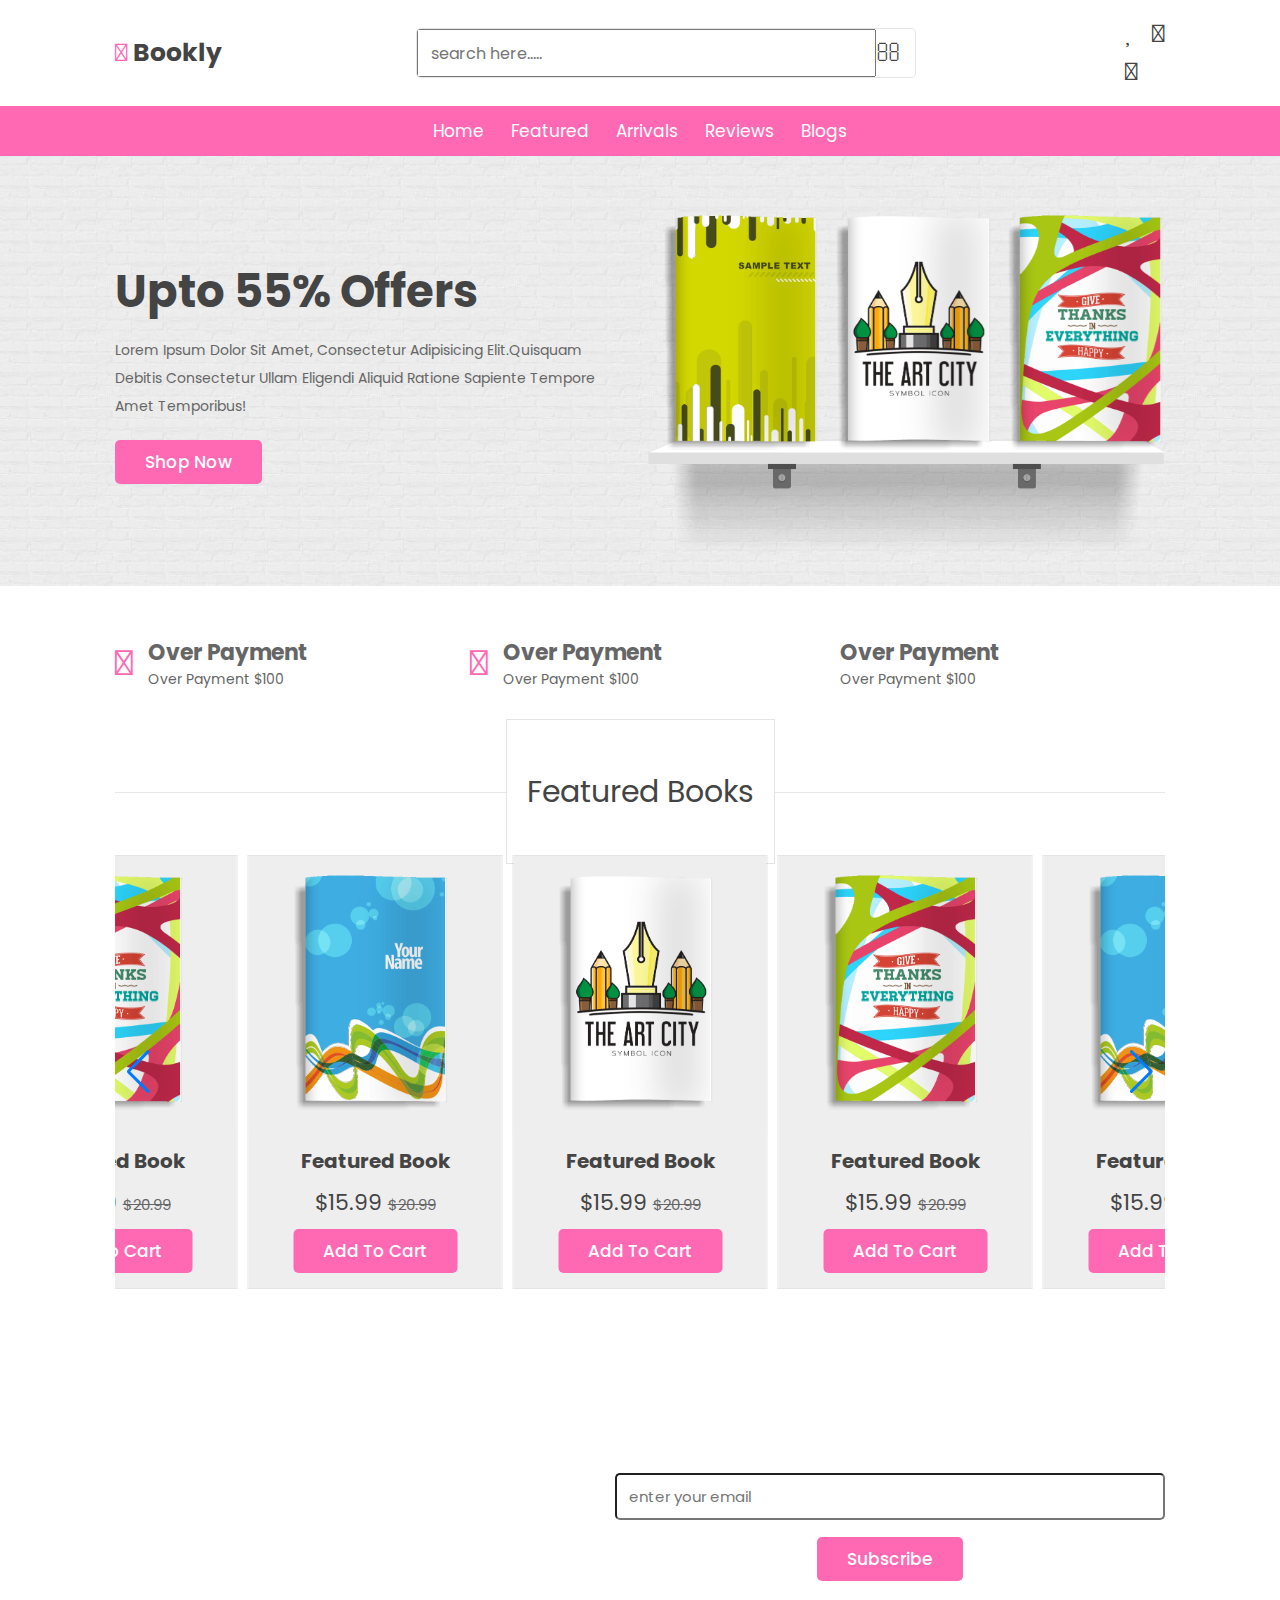
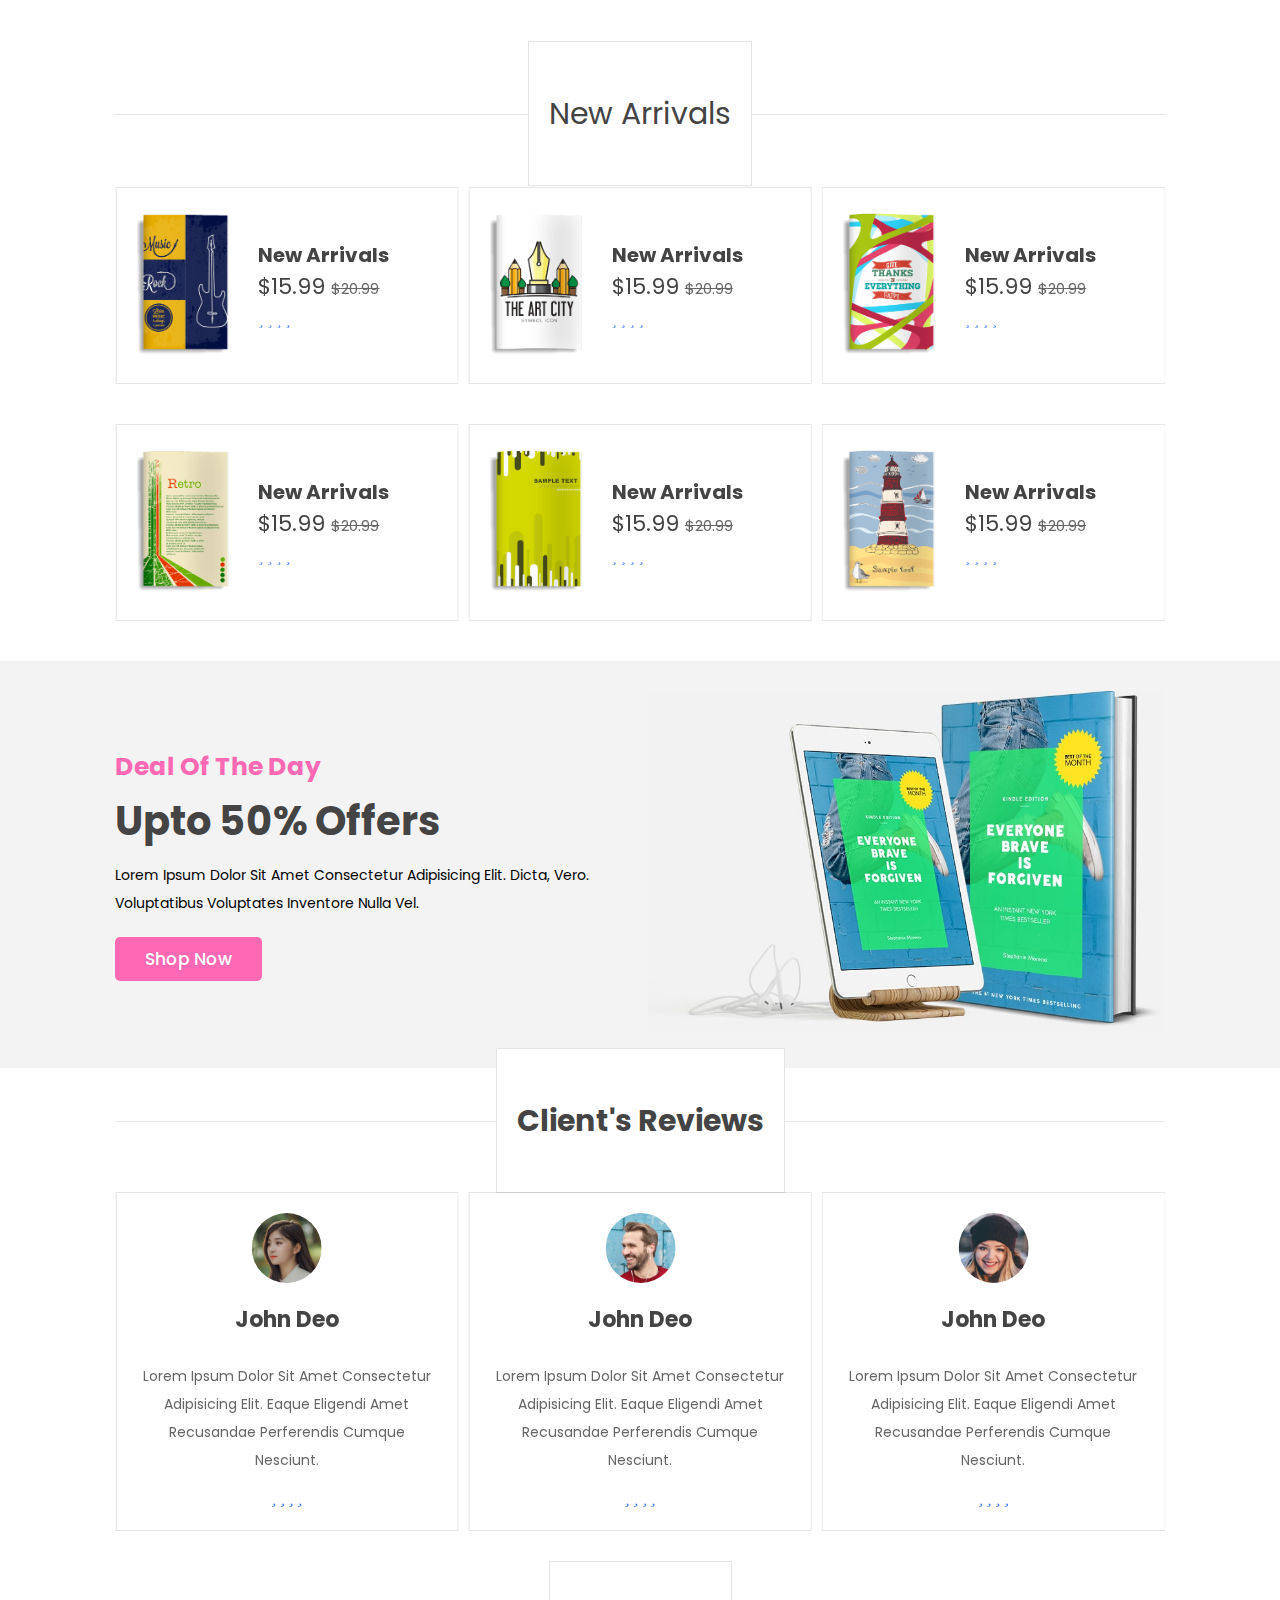
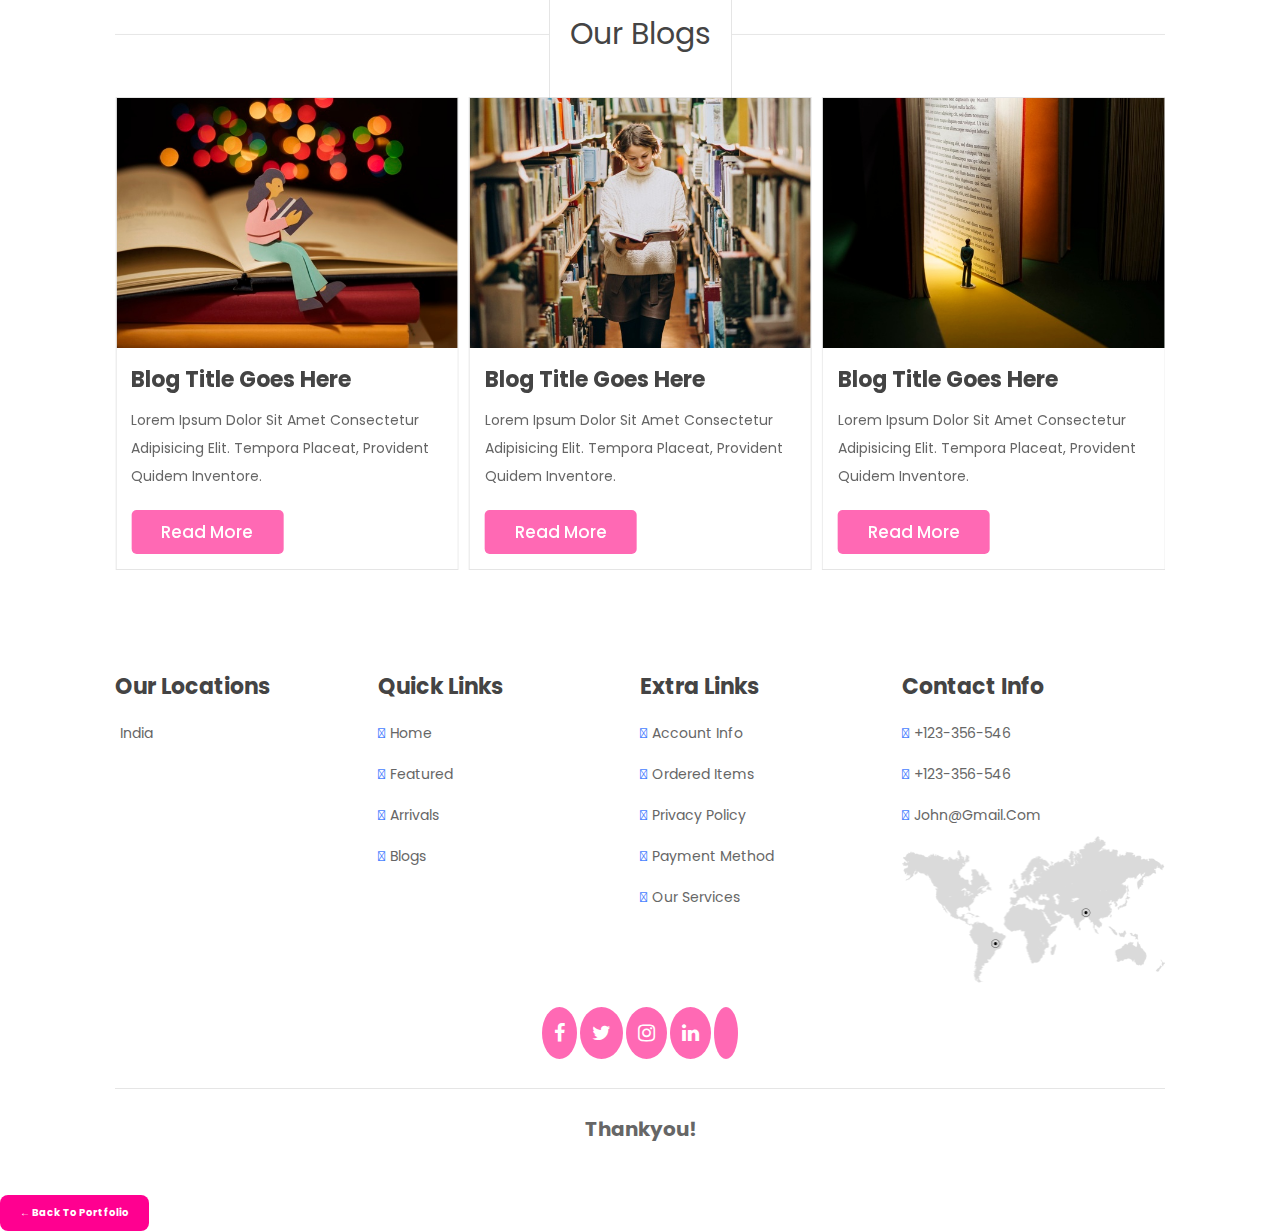
<file: project/index.html>
<!DOCTYPE html>
<html lang="en">
<head>
    <meta charset="UTF-8">
    <meta name="viewport" content="width=device-width, initial-scale=1.0">
    <title>bookstore</title>
    <link rel="stylesheet" href="style.3.css">
    <link rel="stylesheet" href="https://cdnjs.cloudflare.com/ajax/libs/font-awesome/6.4.0/css/all.min.css" integrity="sha512-iecdLmaskl7CVkqkXNQ/ZH/XLlvWZOJyj7Yy7tcenmpD1ypASozpmT/E0iPtmFIB46ZmdtAc9eNBvH0H/ZpiBw==" crossorigin="anonymous" referrerpolicy="no-referrer" />
    <link rel="stylesheet" href="https://cdnjs.cloudflare.com/ajax/libs/font-awesome/4.7.0/css/font-awesome.min.css">
    <link rel="stylesheet" href="https://cdn.jsdelivr.net/npm/swiper@11/swiper-bundle.min.css" />
    
</head>
<body>
<!--header section start-->  
<header class="header">
  <div class="header_one">
    <a href="" class="logo"> <i class="fas fa-book"></i> Bookly</a>
    <form action="" class="search-form">
    <input type="search" name="" placeholder="search here....." id="search-box">
    <label for="search-box" class="fas fa-search"></label>
    </form>
    <div class="icons">
      <div id="search-btn" class="fas fa-search"></div>
       <a href="#" class="fas fa-heart"></a>
       <a href="#" class="fas fa-shopping-cart"></a>
      <div id="login-btn" class="fas fa-user"></div>
    </div>
  </div>
  <div class="header_two">
    <div class="navbar">
      <a href="#home">Home</a>
      <a href="#featured">Featured</a>
      <a href="#arrivals">Arrivals</a>
      <a href="#reviews">Reviews</a>
      <a href="#blogs">Blogs</a>
    </div>
  </div>
</header>

<!--bottom navbar start-->

<div class="bottom-navbar">
  <a href="#home" class="fas fa-home"></a>
  <a href="#featured" class="fas fa-list"></a>
  <a href="#arrivals" class="fas fa-tags"></a>
  <a href="#blogs" class="fas fa-app-store"></a>
</div>
<!--login form start-->
<div class="login-form-container">
  <div id="close-login-btn" class="fas fa-times"></div>

  <form action="">
    <h3>sign in</h3>
    <span>email</span>
    <input type="email" class="box" placeholder="enter your email">
    <span>password</span>
    <input type="password" class="box" placeholder="enter your password">

    <div class="check-box">
      <input type="checkbox" id="remember-me">
      <label for="remember-me">remember-me</label>
    </div>

    <input type="submit" value="sign in" class="btn">
    <p>forgot password ? <a href="">click here</a></p>
    <p>don't have an account ? <a href="">create one</a></p>
  </form>
</div>
<!--home section start-->
<section class="home" id="home">
  <div class="row">
    <div class="content">
      <h3>upto 55% offers</h3>
      <p>Lorem ipsum dolor sit amet, consectetur adipisicing elit.Quisquam debitis consectetur ullam eligendi aliquid 
      ratione sapiente tempore amet temporibus!</p>
      <a href="" class="btn">shop now</a>
    </div>

    <div class="swiper books-list">
      <div class="swiper-wrapper">
        <a href="" class="swiper-slide"><img src="book-1.png" alt=""></a>
        <a href="" class="swiper-slide"><img src="book-2.png" alt=""></a>
        <a href="" class="swiper-slide"><img src="book-3.png" alt=""></a>
        <a href="" class="swiper-slide"><img src="book-4.png" alt=""></a>
        <a href="" class="swiper-slide"><img src="book-5.png" alt=""></a>
        <a href="" class="swiper-slide"><img src="book-6.png" alt=""></a>
      </div>
      <img class="stand" src="stand.png" alt="">
    </div>
  </div>
</section>

 <!-------- icons section start  ----------->

 <section class="icons-container">
  <div class="icons">
      <i class="fas fa-plane"></i>
      <div class="content">
          <h3>over payment</h3>
          <p>over payment $100</p>
      </div>
  </div>
  <div class="icons">
    <i class="fas fa-lock"></i>
    <div class="content">
        <h3>over payment</h3>
        <p>over payment $100</p>
    </div>
</div>
<div class="icons">
  <i class="fas fa-headset"></i>
  <div class="content">
      <h3>over payment</h3>
      <p>over payment $100</p>
  </div>
</div>
</section>

<!-------- featured section start  ----------->
<section class="featured" id="featured">
  <div class="heading"><span>featured books</span></div>

  <div class="swiper featured-slider">
      <div class="swiper-wrapper">
          <div class="swiper-slide box">
              <div class="icons">
                  <a href="" class="fas fa-search"></a>
                  <a href="" class="fas fa-heart"></a>
                  <a href="" class="fas fa-eye"></a>
              </div>

              <div class="image">
                  <img src="book-1.png" alt="">
              </div>

              <div class="content">
                  <h3>featured book</h3>
                  <div class="price">$15.99 <span>$20.99</span></div>
                  <a href="" class="btn">add to cart</a>
              </div>
          </div>

          <div class="swiper-slide box">
              <div class="icons">
                  <a href="" class="fas fa-search"></a>
                  <a href="" class="fas fa-heart"></a>
                  <a href="" class="fas fa-eye"></a>
              </div>

              <div class="image">
                  <img src="book-2.png" alt="">
              </div>

              <div class="content">
                  <h3>featured book</h3>
                  <div class="price">$15.99 <span>$20.99</span></div>
                  <a href="" class="btn">add to cart</a>
              </div>
          </div>

          <div class="swiper-slide box">
              <div class="icons">
                  <a href="" class="fas fa-search"></a>
                  <a href="" class="fas fa-heart"></a>
                  <a href="" class="fas fa-eye"></a>
              </div>

              <div class="image">
                  <img src="book-3.png" alt="">
              </div>

              <div class="content">
                  <h3>featured book</h3>
                  <div class="price">$15.99 <span>$20.99</span></div>
                  <a href="" class="btn">add to cart</a>
              </div>
          </div>

          <div class="swiper-slide box">
              <div class="icons">
                  <a href="" class="fas fa-search"></a>
                  <a href="" class="fas fa-heart"></a>
                  <a href="" class="fas fa-eye"></a>
              </div>

              <div class="image">
                  <img src="book-4.png" alt="">
              </div>

              <div class="content">
                  <h3>featured book</h3>
                  <div class="price">$15.99 <span>$20.99</span></div>
                  <a href="" class="btn">add to cart</a>
              </div>
          </div>

          <div class="swiper-slide box">
              <div class="icons">
                  <a href="" class="fas fa-search"></a>
                  <a href="" class="fas fa-heart"></a>
                  <a href="" class="fas fa-eye"></a>
              </div>

              <div class="image">
                  <img src="book-5.png" alt="">
              </div>

              <div class="content">
                  <h3>featured book</h3>
                  <div class="price">$15.99 <span>$20.99</span></div>
                  <a href="" class="btn">add to cart</a>
              </div>
          </div>

          <div class="swiper-slide box">
              <div class="icons">
                  <a href="" class="fas fa-search"></a>
                  <a href="" class="fas fa-heart"></a>
                  <a href="" class="fas fa-eye"></a>
              </div>

              <div class="image">
                  <img src="book-6.png" alt="">
              </div>

              <div class="content">
                  <h3>featured book</h3>
                  <div class="price">$15.99 <span>$20.99</span></div>
                  <a href="" class="btn">add to cart</a>
              </div>
          </div>

          <div class="swiper-slide box">
              <div class="icons">
                  <a href="" class="fas fa-search"></a>
                  <a href="" class="fas fa-heart"></a>
                  <a href="" class="fas fa-eye"></a>
              </div>

              <div class="image">
                  <img src="book-7.png" alt="">
              </div>

              <div class="content">
                  <h3>featured book</h3>
                  <div class="price">$15.99 <span>$20.99</span></div>
                  <a href="" class="btn">add to cart</a>
              </div>
          </div>

          <div class="swiper-slide box">
              <div class="icons">
                  <a href="" class="fas fa-search"></a>
                  <a href="" class="fas fa-heart"></a>
                  <a href="" class="fas fa-eye"></a>
              </div>

              <div class="image">
                  <img src="book-10.png" alt="">
              </div>

              <div class="content">
                  <h3>featured book</h3>
                  <div class="price">$15.99 <span>$20.99</span></div>
                  <a href="" class="btn">add to cart</a>
              </div>
          </div>

          <div class="swiper-slide box">
              <div class="icons">
                  <a href="" class="fas fa-search"></a>
                  <a href="" class="fas fa-heart"></a>
                  <a href="" class="fas fa-eye"></a>
              </div>

              <div class="image">
                  <img src="book-1.png" alt="">
              </div>

              <div class="content">
                  <h3>featured book</h3>
                  <div class="price">$15.99 <span>$20.99</span></div>
                  <a href="" class="btn">add to cart</a>
              </div>
          </div>

          <div class="swiper-slide box">
              <div class="icons">
                  <a href="" class="fas fa-search"></a>
                  <a href="" class="fas fa-heart"></a>
                  <a href="" class="fas fa-eye"></a>
              </div>

              <div class="image">
                  <img src="book-2.png" alt="">
              </div>

              <div class="content">
                  <h3>featured book</h3>
                  <div class="price">$15.99 <span>$20.99</span></div>
                  <a href="" class="btn">add to cart</a>
              </div>
          </div>

          <div class="swiper-slide box">
              <div class="icons">
                  <a href="" class="fas fa-search"></a>
                  <a href="" class="fas fa-heart"></a>
                  <a href="" class="fas fa-eye"></a>
              </div>

              <div class="image">
                  <img src="book-3.png" alt="">
              </div>

              <div class="content">
                  <h3>featured book</h3>
                  <div class="price">$15.99 <span>$20.99</span></div>
                  <a href="" class="btn">add to cart</a>
              </div>
          </div>
      </div>

      <div class="swiper-button-next"></div>
      <div class="swiper-button-prev"></div>
  </div>
</section>
<!-------- news letter section start  ----------->
<section class="newletter">
  <form action="">
      <h3>subscribe for latest update</h3>
      <input type="email" placeholder="enter your email" class="box">
      <input type="submit" value="subscribe" class="btn">
  </form>
</section>
<!-------- arrivals section start  ----------->
<section class="arrivals" id="arrivals">
  <div class="heading"><span>new arrivals</span></div>
  <div class="swiper arrivals-slider">
      <div class="swiper-wrapper">
          <a href="" class="swiper-slide box">
              <div class="image">
                  <img src="book-1.png" alt="">
              </div>
              <div class="content">
                  <h3>new arrivals</h3>
                  <div class="price">$15.99 <span>$20.99</span></div>
                  <div class="stars">
                      <i class="fas fa-star"></i>
                      <i class="fas fa-star"></i>
                      <i class="fas fa-star"></i>
                      <i class="fas fa-star"></i>
                      <i class="fas fa-star-half-alt"></i>
                  </div>
              </div>
          </a>

          <a href="" class="swiper-slide box">
              <div class="image">
                  <img src="book-2.png" alt="">
              </div>
              <div class="content">
                  <h3>new arrivals</h3>
                  <div class="price">$15.99 <span>$20.99</span></div>
                  <div class="stars">
                      <i class="fas fa-star"></i>
                      <i class="fas fa-star"></i>
                      <i class="fas fa-star"></i>
                      <i class="fas fa-star"></i>
                      <i class="fas fa-star-half-alt"></i>
                  </div>
              </div>
          </a>

          <a href="" class="swiper-slide box">
              <div class="image">
                  <img src="book-3.png" alt="">
              </div>
              <div class="content">
                  <h3>new arrivals</h3>
                  <div class="price">$15.99 <span>$20.99</span></div>
                  <div class="stars">
                      <i class="fas fa-star"></i>
                      <i class="fas fa-star"></i>
                      <i class="fas fa-star"></i>
                      <i class="fas fa-star"></i>
                      <i class="fas fa-star-half-alt"></i>
                  </div>
              </div>
          </a>

          <a href="" class="swiper-slide box">
              <div class="image">
                  <img src="book-4.png" alt="">
              </div>
              <div class="content">
                  <h3>new arrivals</h3>
                  <div class="price">$15.99 <span>$20.99</span></div>
                  <div class="stars">
                      <i class="fas fa-star"></i>
                      <i class="fas fa-star"></i>
                      <i class="fas fa-star"></i>
                      <i class="fas fa-star"></i>
                      <i class="fas fa-star-half-alt"></i>
                  </div>
              </div>
          </a>

          <a href="" class="swiper-slide box">
              <div class="image">
                  <img src="book-5.png" alt="">
              </div>
              <div class="content">
                  <h3>new arrivals</h3>
                  <div class="price">$15.99 <span>$20.99</span></div>
                  <div class="stars">
                      <i class="fas fa-star"></i>
                      <i class="fas fa-star"></i>
                      <i class="fas fa-star"></i>
                      <i class="fas fa-star"></i>
                      <i class="fas fa-star-half-alt"></i>
                  </div>
              </div>
          </a>
      </div>
  </div>

  <div class="swiper arrivals-slider">
      <div class="swiper-wrapper">
          <a href="" class="swiper-slide box">
              <div class="image">
                  <img src="book-6.png" alt="">
              </div>
              <div class="content">
                  <h3>new arrivals</h3>
                  <div class="price">$15.99 <span>$20.99</span></div>
                  <div class="stars">
                      <i class="fas fa-star"></i>
                      <i class="fas fa-star"></i>
                      <i class="fas fa-star"></i>
                      <i class="fas fa-star"></i>
                      <i class="fas fa-star-half-alt"></i>
                  </div>
              </div>
          </a>

          <a href="" class="swiper-slide box">
              <div class="image">
                  <img src="book-7.png" alt="">
              </div>
              <div class="content">
                  <h3>new arrivals</h3>
                  <div class="price">$15.99 <span>$20.99</span></div>
                  <div class="stars">
                      <i class="fas fa-star"></i>
                      <i class="fas fa-star"></i>
                      <i class="fas fa-star"></i>
                      <i class="fas fa-star"></i>
                      <i class="fas fa-star-half-alt"></i>
                  </div>
              </div>
          </a>

          <a href="" class="swiper-slide box">
              <div class="image">
                  <img src="book-1.png" alt="">
              </div>
              <div class="content">
                  <h3>new arrivals</h3>
                  <div class="price">$15.99 <span>$20.99</span></div>
                  <div class="stars">
                      <i class="fas fa-star"></i>
                      <i class="fas fa-star"></i>
                      <i class="fas fa-star"></i>
                      <i class="fas fa-star"></i>
                      <i class="fas fa-star-half-alt"></i>
                  </div>
              </div>
          </a>

          <a href="" class="swiper-slide box">
              <div class="image">
                  <img src="book-2.png" alt="">
              </div>
              <div class="content">
                  <h3>new arrivals</h3>
                  <div class="price">$15.99 <span>$20.99</span></div>
                  <div class="stars">
                      <i class="fas fa-star"></i>
                      <i class="fas fa-star"></i>
                      <i class="fas fa-star"></i>
                      <i class="fas fa-star"></i>
                      <i class="fas fa-star-half-alt"></i>
                  </div>
              </div>
          </a>

          <a href="" class="swiper-slide box">
              <div class="image">
                  <img src="book-10.png" alt="">
              </div>
              <div class="content">
                  <h3>new arrivals</h3>
                  <div class="price">$15.99 <span>$20.99</span></div>
                  <div class="stars">
                      <i class="fas fa-star"></i>
                      <i class="fas fa-star"></i>
                      <i class="fas fa-star"></i>
                      <i class="fas fa-star"></i>
                      <i class="fas fa-star-half-alt"></i>
                  </div>
              </div>
          </a>
      </div>
  </div>
</section>
  <!-------- deal section start  ----------->
  <section class="deal">
    <div class="content">
        <h3>deal of the day</h3>
        <h1>upto 50% offers</h1>
        <p>
            Lorem ipsum dolor sit amet consectetur adipisicing elit. Dicta,
             vero. Voluptatibus voluptates inventore nulla vel.
        </p>
        <a href="" class="btn">shop now</a>
    </div>

    <div class="image">
        <img src="deal-img.jpg" alt="">
    </div>
 </section>
 <!-------- review section start  ----------->
 <section class="reviews" id="reviews">
  <h1 class="heading"><span>client's reviews</span></h1>

  <div class="swiper reviews-slider">
      <div class="swiper-wrapper">              

          <div class="swiper-slide box">
              <img src="pic-1.png" alt="">
              <h3>john deo</h3>
              <p>
                  Lorem ipsum dolor sit amet consectetur adipisicing elit. Eaque eligendi amet recusandae perferendis cumque nesciunt.
              </p>

              <div class="stars">
                  <i class="fas fa-star"></i>
                  <i class="fas fa-star"></i>
                  <i class="fas fa-star"></i>
                  <i class="fas fa-star"></i>
                  <i class="fas fa-star-half-alt"></i>
              </div>
          </div>

          <div class="swiper-slide box">
              <img src="pic-2.png" alt="">
              <h3>john deo</h3>
              <p>
                  Lorem ipsum dolor sit amet consectetur adipisicing elit. Eaque eligendi amet recusandae perferendis cumque nesciunt.
              </p>

              <div class="stars">
                  <i class="fas fa-star"></i>
                  <i class="fas fa-star"></i>
                  <i class="fas fa-star"></i>
                  <i class="fas fa-star"></i>
                  <i class="fas fa-star-half-alt"></i>
              </div>
          </div>

          <div class="swiper-slide box">
              <img src="pic-3.png" alt="">
              <h3>john deo</h3>
              <p>
                  Lorem ipsum dolor sit amet consectetur adipisicing elit. Eaque eligendi amet recusandae perferendis cumque nesciunt.
              </p>

              <div class="stars">
                  <i class="fas fa-star"></i>
                  <i class="fas fa-star"></i>
                  <i class="fas fa-star"></i>
                  <i class="fas fa-star"></i>
                  <i class="fas fa-star-half-alt"></i>
              </div>
          </div>

          <div class="swiper-slide box">
              <img src="pic-4.png" alt="">
              <h3>john deo</h3>
              <p>
                  Lorem ipsum dolor sit amet consectetur adipisicing elit. Eaque eligendi amet recusandae perferendis cumque nesciunt.
              </p>

              <div class="stars">
                  <i class="fas fa-star"></i>
                  <i class="fas fa-star"></i>
                  <i class="fas fa-star"></i>
                  <i class="fas fa-star"></i>
                  <i class="fas fa-star-half-alt"></i>
              </div>
          </div>

          <div class="swiper-slide box">
              <img src="pic-5.png" alt="">
              <h3>john deo</h3>
              <p>
                  Lorem ipsum dolor sit amet consectetur adipisicing elit. Eaque eligendi amet recusandae perferendis cumque nesciunt.
              </p>

              <div class="stars">
                  <i class="fas fa-star"></i>
                  <i class="fas fa-star"></i>
                  <i class="fas fa-star"></i>
                  <i class="fas fa-star"></i>
                  <i class="fas fa-star-half-alt"></i>
              </div>
          </div>

          <div class="swiper-slide box">
              <img src="pic-6.png" alt="">
              <h3>john deo</h3>
              <p>
                  Lorem ipsum dolor sit amet consectetur adipisicing elit. Eaque eligendi amet recusandae perferendis cumque nesciunt.
              </p>

              <div class="stars">
                  <i class="fas fa-star"></i>
                  <i class="fas fa-star"></i>
                  <i class="fas fa-star"></i>
                  <i class="fas fa-star"></i>
                  <i class="fas fa-star-half-alt"></i>
              </div>
          </div>

      </div>
  </div>
</section>

<!-------- blog section start  ----------->
<section class="blogs" id="blogs">
  <div class="heading"><span>our blogs</span></div>

  <div class="swiper blog-slider">
      <div class="swiper-wrapper">
          <div class="swiper-slide box">
              <div class="image">
                  <img src="blog-1.jpg" alt="">
              </div>

              <div class="content">
                  <h3>blog title goes here</h3>
                  <p>
                      Lorem ipsum dolor sit amet consectetur adipisicing elit. Tempora placeat, provident quidem inventore.
                  </p>
                  <a href="" class="btn">read more</a>
              </div>
          </div>

          <div class="swiper-slide box">
              <div class="image">
                  <img src="blog-2.jpg" alt="">
              </div>

              <div class="content">
                  <h3>blog title goes here</h3>
                  <p>
                      Lorem ipsum dolor sit amet consectetur adipisicing elit. Tempora placeat, provident quidem inventore.
                  </p>
                  <a href="" class="btn">read more</a>
              </div>
          </div>

          <div class="swiper-slide box">
              <div class="image">
                  <img src="blog-3.jpg" alt="">
              </div>

              <div class="content">
                  <h3>blog title goes here</h3>
                  <p>
                      Lorem ipsum dolor sit amet consectetur adipisicing elit. Tempora placeat, provident quidem inventore.
                  </p>
                  <a href="" class="btn">read more</a>
              </div>
          </div>

          <div class="swiper-slide box">
              <div class="image">
                  <img src="blog-4.jpg" alt="">
              </div>

              <div class="content">
                  <h3>blog title goes here</h3>
                  <p>
                      Lorem ipsum dolor sit amet consectetur adipisicing elit. Tempora placeat, provident quidem inventore.
                  </p>
                  <a href="" class="btn">read more</a>
              </div>
          </div>

          <div class="swiper-slide box">
              <div class="image">
                  <img src="blog-5.jpg" alt="">
              </div>

              <div class="content">
                  <h3>blog title goes here</h3>
                  <p>
                      Lorem ipsum dolor sit amet consectetur adipisicing elit. Tempora placeat, provident quidem inventore.
                  </p>
                  <a href="" class="btn">read more</a>
              </div>
          </div>

      </div>
  </div>
</section>

<!-------- footer section start  ----------->

<section class="footer">
  <div class="box-container">
      <div class="box">
          <h3>our locations</h3>
          <a href=""><i class="fas fa-map-marker-alt"></i>india</a>
      </div>

      <div class="box">
          <h3>quick links</h3>
          <a href=""><i class="fas fa-arrow-right"></i>home</a>
          <a href=""><i class="fas fa-arrow-right"></i>featured</a>
          <a href=""><i class="fas fa-arrow-right"></i>arrivals</a>
          <a href=""><i class="fas fa-arrow-right"></i>blogs</a>    
      </div>

      <div class="box">
          <h3>extra links</h3>
          <a href=""><i class="fas fa-arrow-right"></i>account info</a>
          <a href=""><i class="fas fa-arrow-right"></i>ordered items</a>
          <a href=""><i class="fas fa-arrow-right"></i>privacy policy</a>
          <a href=""><i class="fas fa-arrow-right"></i>payment method</a>
          <a href=""><i class="fas fa-arrow-right"></i>our services</a>
      </div>

      <div class="box">
          <h3>contact info</h3>
          <a href=""><i class="fas fa-phone"></i>+123-356-546</a>
          <a href=""><i class="fas fa-phone"></i>+123-356-546</a>
          <a href=""><i class="fas fa-envelope"></i>john@gmail.com</a>
          <img src="worldmap.png" alt="" class="map">
      </div>
  </div>
  <div class="share">
      <a href=""><i class="fa fa-facebook"></i></a>
      <a href=""><i class="fa fa-twitter"></i></a>
      <a href=""><i class="fa fa-instagram"></i></a>
      <a href=""><i class="fa fa-linkedin"></i></a>
      <a href=""><i class="fa fa-square-pinterest"></i></a>
  </div>
  <h2 class="credit">Thankyou!</h2>
</section>
<script src="https://cdn.jsdelivr.net/npm/swiper@11/swiper-bundle.min.js"></script>
<script src="script.3.js"></script>
<a href="../index.html" class="back-btn">← Back to Portfolio</a>

</body>
</html>
</file>
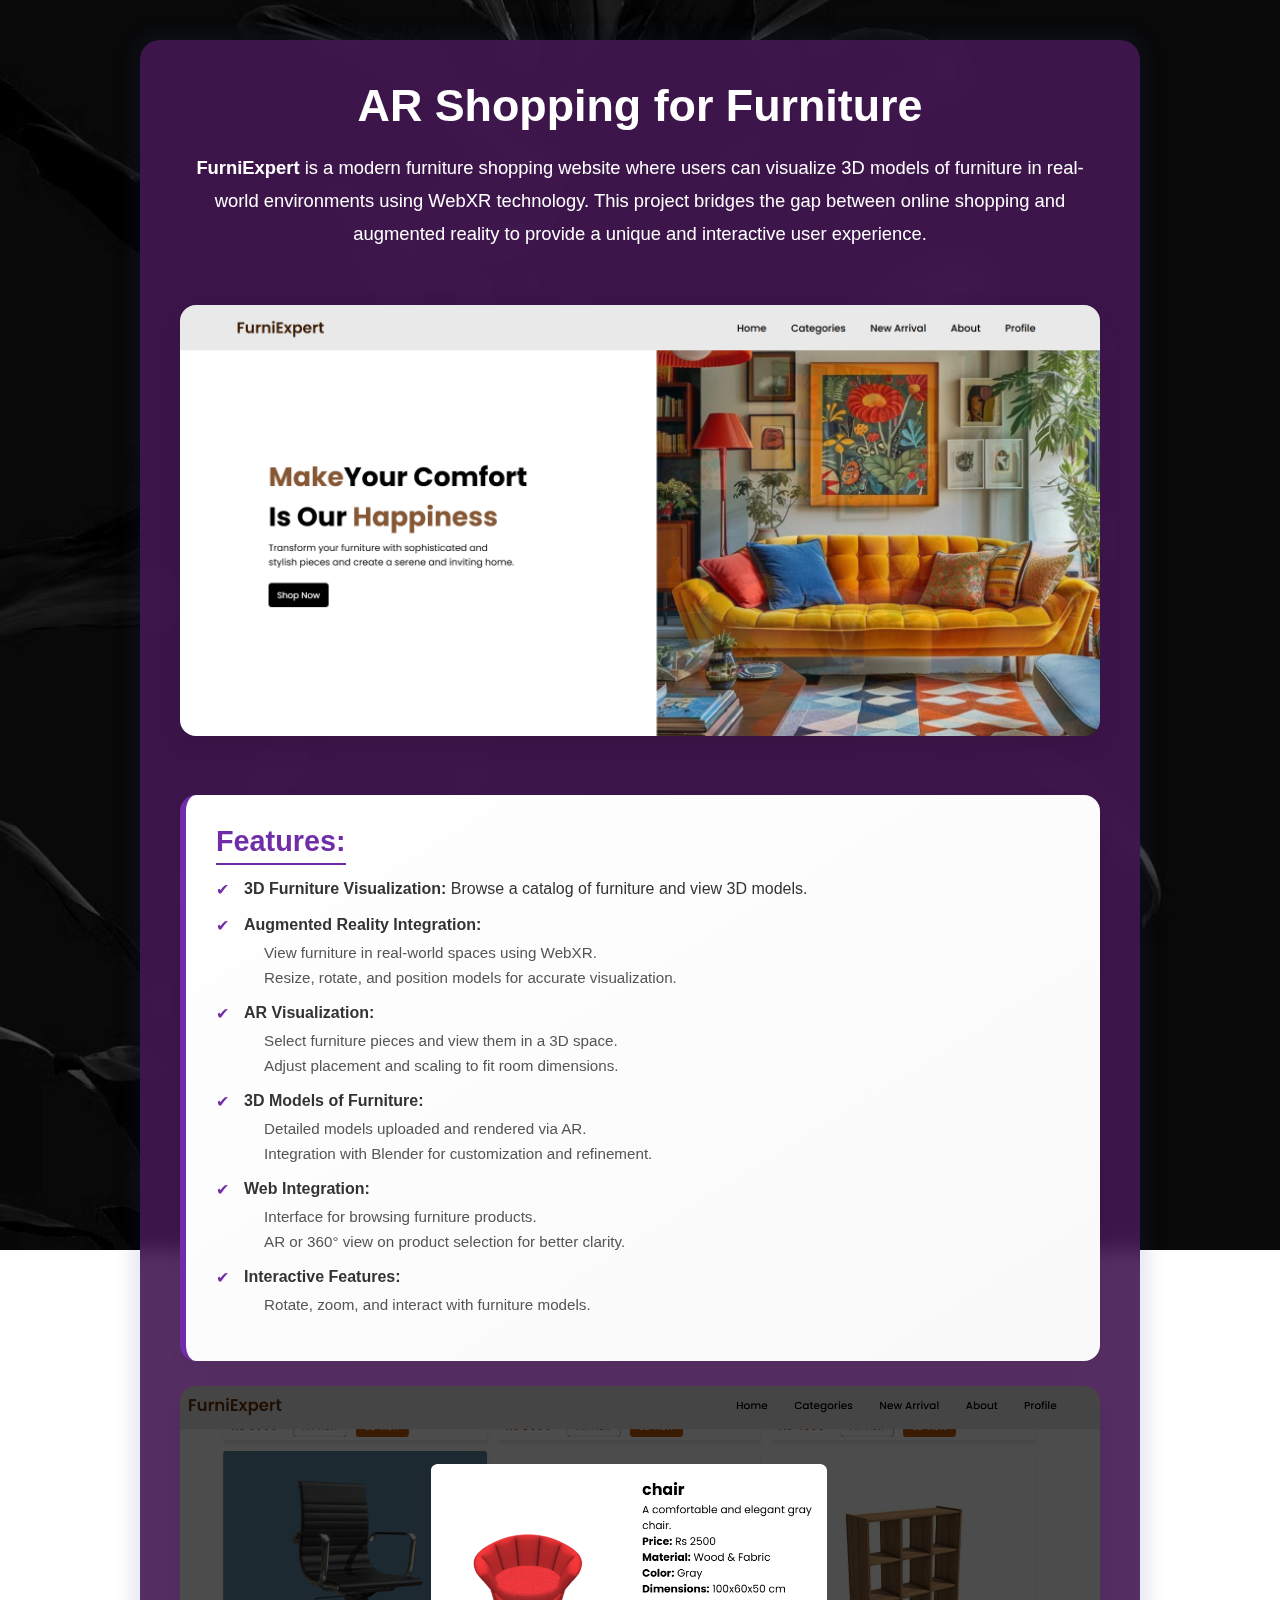
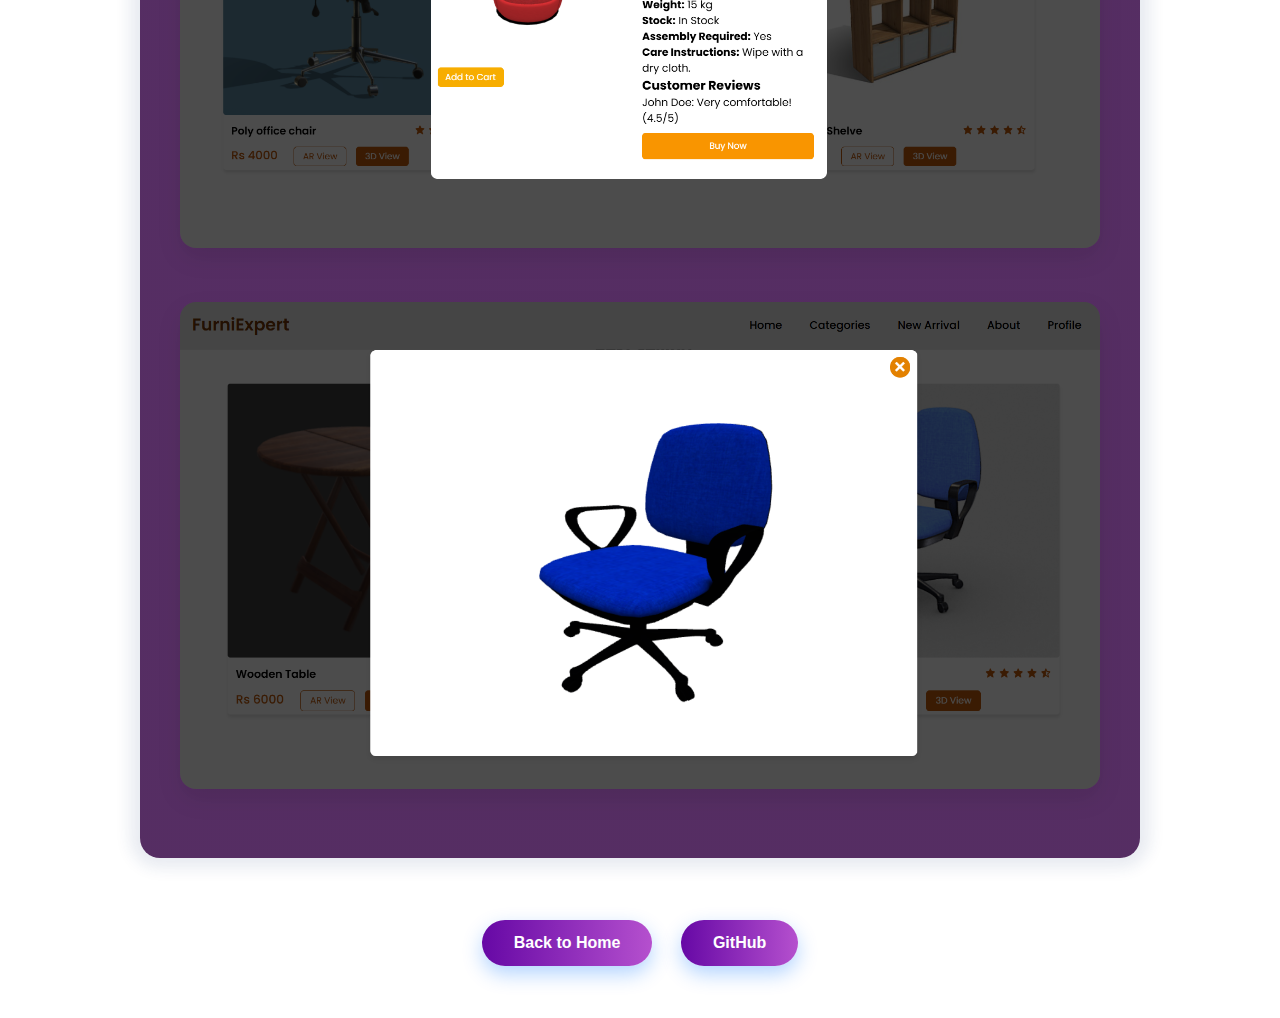
<file: html/arShopping.html>
<!DOCTYPE html>
<html lang="en">

<head>
  <meta charset="UTF-8" />
  <meta name="viewport" content="width=device-width, initial-scale=1.0" />
  <title>FurniExpert - AR Furniture Shopping</title>
  <link rel="stylesheet" href="/css/project.css">
</head>

<body>
  <div class="container">
    <h1>AR Shopping for Furniture <span style="color: #888;"></span></h1>
    <p>
      <strong>FurniExpert</strong> is a modern furniture shopping website where users can visualize 3D models of
      furniture in real-world environments using WebXR technology.
      This project bridges the gap between online shopping and augmented reality to provide a unique and interactive
      user experience.
    </p>

    <img class="hero-img" src="/image/ar1.png"
      alt="FurniExpert Overview Image" />

    <div class="features">
      <h2>Features:</h2>
      <ul>
        <li><strong>3D Furniture Visualization:</strong> Browse a catalog of furniture and view 3D models.</li>
        <li><strong>Augmented Reality Integration:</strong>
          <ul>
            <li>View furniture in real-world spaces using WebXR.</li>
            <li>Resize, rotate, and position models for accurate visualization.</li>
          </ul>
        </li>
        <li><strong>AR Visualization:</strong>
          <ul>
            <li>Select furniture pieces and view them in a 3D space.</li>
            <li>Adjust placement and scaling to fit room dimensions.</li>
          </ul>
        </li>
        <li><strong>3D Models of Furniture:</strong>
          <ul>
            <li>Detailed models uploaded and rendered via AR.</li>
            <li>Integration with Blender for customization and refinement.</li>
          </ul>
        </li>
        <li><strong>Web Integration:</strong>
          <ul>
            <li>Interface for browsing furniture products.</li>
            <li>AR or 360° view on product selection for better clarity.</li>
          </ul>
        </li>
        <li><strong>Interactive Features:</strong>
          <ul>
            <li>Rotate, zoom, and interact with furniture models.</li>
          </ul>
        </li>
      </ul>
    </div>

    <img class="screenshot" src="/image/ar2.png"
      alt="Screenshot 1" />

    <img class="screenshot" src="/image/ar3.png"
      alt="Screenshot 2" />


  </div>

  <div class="button-container">
    <a href="/index.html" class="both-button">Back to Home</a>
    <a href="https://github.com/Soni-sonakshi/AR---Shopping-For-Furniture" class="both-button">GitHub </a>
  </div>
</body>

</html>
</file>
<file: project/style.3.css>
@import url('https://fonts.googleapis.com/css2?family=Poppins:ital,wght@0,100;0,400;0,500;0,900;1,100;1,200;1,500;1,600;1,700;1,800;1,900&display=swap');

:root{
    --pink:#ff69b4;
    --dark-pink:#ff1493;
    --blue:#477eff;
    --dark-color:#0c53f9;
    --black:#444;
    --light-color:#666;
    --border:0.1rem solid rgba(0,0,0,0.1);
    --border-hover:0.1rem solid var(--black);
    --box-shadow:0 0.5rem 1rem rgba(0,0,0,0.1);
}

*{
    margin: 0;
    padding: 0;
    font-family: 'poppins', sans-serif;
    box-sizing: border-box;
    outline: none;
    text-decoration: none;
    text-transform: capitalize;
    transition: all .2s linear;
    transition: width none;
}

html{
    font-size: 62.5%;
    overflow-x: hidden;
    scroll-padding-top: 5rem;
    scroll-behavior: smooth;
}

html::-webkit-scrollbar{
    width: 1rem;
}

html::-webkit-scrollbar-track{
    background: transparent;
}

html::-webkit-scrollbar-thumb{
    background: var(--black);
}

.header .header_one{
    display: flex;
    align-items: center;
    justify-content: space-between;
    padding: 1.5rem 9%;
    background-color: #fff;
}

.header .header_one .logo{
    font-size: 2.5rem;
    font-weight: bolder;
    color:var(--black);
}

.header .header_one .logo i{
    color: var(--pink);
}

.header .header_one .search-form{
    width: 50rem;
    height: 5rem;
    border: var(--border);
    overflow: hidden;
    background-color: #fff;
    display: flex;
    align-items: center;
    border-radius: 0.5rem;
}

.header .header_one .search-form input{
    font-size: 1.6rem;
    padding: 0 1.2rem;
    height: 100%;
    width: 100%;
    text-transform: none;
    color: var(--black);
}

.header .header_one .search-form label{
    font-size: 2.5rem;
    padding-right: 1.5rem;
    color: var(--black);
    cursor: pointer;
}

.header .header_one .search-form label:hover{
    color:var(--pink);
}

.header .header_one .icons div,
.header .header_one .icons a{
    font-size: 2.5rem;
    margin-left: 1.5rem;
    color: var(--black);
    cursor: pointer;
}

.header .header_one .icons div:hover,
.header .header_one .icons a:hover{
    color: var(--pink);
}

#search-btn{
    display: none;
}

/*------ navigation bar ---------*/
.header .header_two{
    background-color: var(--pink);
}

.header .header_two .navbar{
    text-align: center;
}

.header .header_two .navbar a{
    color: #fff;
    display: inline-block;
    padding: 1.2rem;
    font-size: 1.7rem;
}

.header .header_two .navbar a:hover{
    background: var(--dark-pink);
}

.header .header_two.active{
    position: fixed;
    top: 0;
    left: 0;
    right: 0;
    z-index: 1000;
}

/*---- media query ----------*/
@media(max-width:991px){
    html{
        font-size: 55%;
    }

    .header .header_one{   
        padding: 2rem;
    }
}

@media(max-width:768px){
    html{
        scroll-padding-top: 0;
    }

    body{
        padding-bottom: 6rem;
    }

    .header .header_two{
        display: none;
    }

    .header .header_one{
        box-shadow: var(--box-shadow);
        position: relative;
    }

    .header .header_one .search-form{
        position: absolute;
        top: -115%;
        right: 2rem;
        width: 90%;
        box-shadow: var(--box-shadow);
    }

    .header .header_one .search-form.active{
        top: 115%;
    }

    #search-btn{
        display: inline-block;
    }
}

@media(max-width:450px){
    html{
        font-size: 50%;
    }
}

/*-----  bottom navbar  ---------*/
.bottom-navbar{
    text-align: center;
    background: var(--pink);
    position: fixed;
    bottom: 0;
    left: 0;
    right: 0;
    z-index: 1000;
    display: none;
}

.bottom-navbar a{
    font-size: 2.5rem;
    padding: 2rem;
    color: #fff;
}

.bottom-navbar a:hover{
    background: var(--dark-pink);
}

@media(max-width:768px){
    .bottom-navbar{
        display: inline-block;
    }
}

/*----- login form start --------*/
.login-form-container{
    display: flex;
    align-items: center;
    justify-content: center;
    background: rgba(255,255,255,0.9);
    position: fixed;
    top: 0;
    right: -105%;
    z-index: 10000;
    height: 100%;
    width: 100%;
}

.login-form-container.active{
    right: 0;
}

.login-form-container form{
    background: #fff;
    border: var(--border);
    width: 40rem;
    padding: 2rem;
    box-shadow: var(--box-shadow);
    border-radius: .5rem;
    margin: 2rem;
}

.login-form-container form h3{
    font-size: 2.5rem;
    text-align: center;
    text-transform: uppercase;
    color: var(--black);
}

.login-form-container form span{
    display: block;
    font-size: 1.5rem;
    padding-top: 1rem;
}

.login-form-container form .box{
    width: 100%;
    margin: 0.7rem 0;
    font-size: 1.6rem;
    border: var(--border);
    border-radius: 0.5rem;
    padding: 1rem 1.2rem;
    color: var(--black);
    text-transform: none;
}

.login-form-container form .check-box{
    display: flex;
    align-items:center;
    gap: 0.5rem;
    padding: 1rem 0;
}

.login-form-container form .check-box label{
    font-size: 1.5rem;
    color: var(--light-color);
    cursor: pointer;
}

.login-form-container form .btn{
    text-align: center;
    width: 100%;
    margin: 1.5rem 0;
}

.btn{
    margin-top: 1rem;
    display: inline-block;
    padding: 0.9rem 3rem;
    color: #fff;
    border-radius: 0.5rem;
    background: var(--pink);
    border: 1px solid var(--border);
    font-size: 1.7rem;
    cursor: pointer;
    font-weight: 500;
}

.btn:hover{
    background-color: var(--dark-pink);
}

.login-form-container form p{
    padding-top: .8rem;
    color: var(--light-color);
    font-size: 1.5rem;
}

.login-form-container form p a{
    text-decoration: underline;
    color: var(--pink);
}

.login-form-container #close-login-btn{
    position: absolute;
    top: 1.5rem;
    right: 2.5rem;
    font-size:5rem;
    cursor: pointer;
}

/*---- home section ----*/
section{
    padding: 3rem 9%;
}

@media (max-width:991px){
    section{
        padding: 3rem 2rem;
    }
}

.home{
    background: url(banner-bg.jpg);
    background-position: center;
    background-size: cover;
}

.home .row{
    display: flex;
    align-items: center;
    flex-wrap: wrap;
    gap: 1.5rem;
}

.home .row .content{
    flex: 1 1 42rem;
}

.home .row .content h3{
    color: var(--black);
    font-size:4.5rem;
}

.home .row .content p{
    color: var(--light-color);
    font-size: 1.4rem;
    line-height: 2;
    padding: 1rem 0;
}

.home .row .books-list{
    flex: 1 1 42rem;
    margin-top: 2rem;
    text-align: center;
}

.home .row .books-list a img{
    height: 25rem;
}

.home .row .books-list a:hover img{
    transform: scale(0.9);
}

.home .row .books-list .stand{
    width: 100%;
    margin-top: -2rem;
}

@media (max-width:768px){
    .home .row .content h3{
        font-size:3.5rem;
    }

    .home .row .content{
       text-align: center;
    }
}

/*---- icons-container ----*/
.icons-container{
    display: grid;
    grid-template-columns: repeat(auto-fit, minmax(25rem, 1fr));
    gap: 1.5rem;
}

.icons-container .icons{
    display: flex;
    align-items: center;
    gap: 1.5rem;
}

.icons-container .icons i{
    font-size: 3.5rem;
    color: var(--pink);
    padding: 2rem 0;
}

.icons-container .icons h3{
    color: var(--light-color);
    font-size: 2.2rem;
    border-bottom: 0.5rem;
}

.icons-container .icons p{
    color: var(--light-color);
    font-size: 1.4rem;
}

/*------- featured section ----------*/

.heading{
    text-align:center;
    margin-bottom: 2rem;
    position: relative;
}

.heading::before{
    content: '';
    position: absolute;
    top: 50%;
    left: 0;
    transform: translateY(-50%);
    width: 100%;
    height: 0.01rem;
    background: rgba(0,0,0,0.1);
    z-index: -1;
}

.heading span{
    font-size: 3rem;
    padding: 5rem 2rem;
    color: var(--black);
    border: var(--border);
    background: #fff;
}

.featured .featured-slider .box{
    width: 25rem;
    margin: 2rem 0;
    position: relative;
    overflow: hidden;
    border: var(--border);
    text-align: center;
}

.featured .featured-slider .box:hover{
    border: var(--border-hover);
}

.featured .featured-slider .box .image{
    padding: 1rem;
    background: linear-gradient(15deg, #eee 30%, #eee 30.1%);
}

.featured .featured-slider .box .image img{
    height: 25rem;
}

.featured .featured-slider .box:hover .image{
    transform: translateY(6rem);
    cursor: pointer;
}

.featured .featured-slider .box .icons{
    padding-bottom: var(--border-hover);
    position: absolute;
    top: 0;
    left: 0;
    right: 0;
    background: #fff;
    z-index: 1;
    transform: translateY(-100%);
    border: var(--border);
}

.featured .featured-slider .box:hover .icons{
    transform: translateY(0);
}

.featured .featured-slider .box .icons a{
    color: var(--black);
    font-size: 2.2rem;
    padding: 1.3rem 1.5rem;
}

.featured .featured-slider .box .icons a:hover{
    background: var(--pink);
    color: #fff;
}

.featured .featured-slider .box .content{
    background: #eee;
    padding: 1.5rem;
}

.featured .featured-slider .box .content h3{
    font-size: 2rem;
    color: var(--black);
}

.featured .featured-slider .box .content .price{
    font-size: 2.2rem;
    color: var(--black);
    padding-top: 1rem;
}

.featured .featured-slider .box .content .price span{
    font-size: 1.5rem;
    color: var(--light-color);
    text-decoration: line-through;
}

/*------- news letter section start---------*/

.newletter{
    background: url(letter-bg.jpg);
    background-repeat: no-repeat;
    background-size: cover;
    background-attachment: fixed;
}

.newletter form{
    max-width: 55rem;
    margin-left: auto;
    text-align: center;
    padding: 5rem 0;
}

.newletter form h3{
    font-size: 2.2rem;
    color: #fff;
    padding: 0.7rem;
    font-weight: normal;
}

.newletter form .box{
    width: 100%;
    margin: 0.7rem 0;
    padding: 1rem 1.2rem;
    font-size: 1.5rem;
    color: var(--black);
    border-radius: 0.5rem;
    text-transform: none;
}

@media(max-width:768px){
    .newsletter{
        background-position: right;
    }

    .newletter form{
        margin-left: 0;
        max-width: 100%;
    }
}

/*----- arrivals section --------*/

.arrivals .arrivals-slider .box{
    display: flex;
    align-items: center;
    gap: 1.5rem;
    padding: 2rem 1rem;
    border: var(--border);
    margin: 1rem 0;
    margin-top: 3rem;
}

.arrivals .arrivals-slider .box:hover{
    border: var(--border-hover);
}

.arrivals .arrivals-slider .box .image img{
    height: 15rem;
}

.arrivals .arrivals-slider .box .content h3{
    font-size: 2rem;
    color: var(--black);
}

.arrivals .arrivals-slider .box .content .price{
    font-size: 2.2rem;
    color: var(--black);
    padding-bottom: 0.5rem;
}

.arrivals .arrivals-slider .box .content .price span{
    font-size: 1.5rem;
    color: var(--light-color);
    text-decoration: line-through;
}

.arrivals .arrivals-slider .box .content .stars{
    color: var(--blue);
    font-size: 1.5rem;
}

/*-------- deal section ----*/

.deal{
    background: #f3f3f3;
    display: flex;
    align-items:center;
    flex-wrap: wrap;
    gap: 1.5rem;
}

.deal .content{
    flex: 1 1 42rem;
}

.deal .image{
    flex: 1 1 42rem;
}

.deal .image img{
    width: 100%;
}

.deal .content h3{
    color:var(--pink);
    font-size: 2.5rem;
    padding-bottom: 0.5rem;
}

.deal .content h1{
    color: var(--black);
    font-size: 4rem;
}

.deal .content p{
    padding: 1rem 0;
    color: var(light-color);
    font-size: 1.4rem;
    line-height: 2;
}

/*------ review section --------*/

.reviews .reviews-slider{
    padding-top: 0.8rem;
}
.reviews .reviews-slider .box {
    border: var(--border);
    padding: 2rem;
    text-align: center;
    margin: 2rem 0;
}

.reviews .reviews-slider .box:hover{
    border: var(--border-hover);
}

.reviews .reviews-slider .box h3{
    color: var(--black);
    font-size: 2.2rem;
    padding: 1rem 0;
    line-height: 2;
}

.reviews .reviews-slider .box img{
    height: 7rem;
    width: 7rem;
    border-radius: 50%;
    object-fit: cover;
}

.reviews .reviews-slider .box p{
    color: var(--light-color);
    font-size: 1.4rem;
    padding: 1rem 0;
    line-height: 2;
}

.reviews .reviews-slider .box .stars i{
    font-size: 1.7rem;
    color: var(--blue);
}

/*---------- blog section ------------*/
.blogs .blog-slider .box{
    margin: 2rem 0;
    border: var(--border);
}

.blogs .blog-slider .box:hover{
    border: var(--border-hover);
}

.blogs .blog-slider .box .image{
    height: 25rem;
    width: 100%;
    overflow: hidden;
}

.blogs .blog-slider .box .image img{
    height: 100%;
    width: 100%;
    object-fit: cover;
}

.blogs .blog-slider .box:hover .image img{
    transform: scale(1.1);
}

.blogs .blog-slider .box .content{
    padding: 1.5rem;
}

.blogs .blog-slider .box .content h3{
    font-size: 2.2rem;
    color: var(--black);
}

.blogs .blog-slider .box .content p{
    font-size: 1.4rem;
    color: var(--light-color);
    padding: 1rem 0;
    line-height: 2;
}

/*------- footer section ---------*/

.footer .box-container{
    display: grid;
    grid-template-columns: repeat(auto-fit, minmax(25rem, 1fr));
    padding: 1rem 0;
}

.footer .box-container .box h3{
    font-size: 2.2rem;
    color: var(--black);
    padding: 1rem 0;
}

.footer .box-container .box a{
    display: block;
    font-size: 1.4rem;
    color: var(--light-color);
    padding: 1rem 0;
}

.footer .box-container .box a i{
    color: var(--blue);
    padding-right: 0.5rem;
}

.footer .box-container .box a:hover i{
    padding-right: 2rem;
}

.footer .box-container .box .map{
    width: 100%;
}

.footer .share{
    padding: 1rem 0;
    text-align: center;
}

.footer .share a{
    height: 5rem;
    width: 5rem;
    line-height: 5rem;
    font-size: 2rem;
    color: #fff;
    background-color: var(--pink);
    margin: 0 0 0.3rem;
    border-radius: 50%;
    padding:1.2rem;
}

.footer .credit{
    border-top: var(--border);
    margin-top: 2rem;
    padding: 0.1rem;
    padding-top: 2.5rem;
    font-size: 2rem;
    color: var(--light-color);
    text-align: center;
}


.back-btn {
  background-color: #ff0090;
  color: white;
  padding: 10px 20px;
  text-decoration: none;
  border-radius: 8px;
  font-weight: bold;
  display: inline-block;
  margin-top: 20px;
}
</file>
<file: css/project.css>
/* Reset and base */

/* Base Reset */
* {
  margin: 0;
  padding: 0;
  box-sizing: border-box;
}

/* Background + Font */
body {
  font-family: 'Poppins', sans-serif;
  /* background: linear-gradient(135deg, #e0f7fa, #f1f8e9); */
  color: #2c3e50;
  padding: 40px 20px;
  min-height: 100vh;
  background-image: url('/photo-1596258884286-0eb12fe37239.avif') ;
     background-size: cover;
    background-attachment: fixed;
    background-position: center;
    background-repeat: no-repeat;
    position: relative;
    z-index: 1;
}

/* Container Card - Glassmorphism */
.container {
  max-width: 1000px;
  margin: auto;
  /* background: rgba(255, 255, 255, 0.8); */
  backdrop-filter: blur(10px);
  border-radius: 20px;
  padding: 40px;
  /* box-shadow: 0 15px 35px rgba(0, 0, 0, 0.1); */
  animation: fadeIn 0.8s ease;
  background-color:  linear-gradient( rgba(67, 23, 82, 0.9));
  box-shadow: 0 0 15px 10px rgba(28, 55, 118, 0.1);
 background: linear-gradient( rgba(67, 23, 82, 0.9));
}

/* Fade animation */
@keyframes fadeIn {
  0% { opacity: 0; transform: translateY(20px); }
  100% { opacity: 1; transform: translateY(0); }
}

/* Headings */
h1 {
  font-size: 2.8rem;
  font-weight: 700;
  color: #fff;
  margin-bottom: 20px;
  text-align: center;
}

h1 span {
  color: #888;
  font-weight: 400;
}

p {
  font-size: 1.15rem;
  line-height: 1.8;
  color: #fff;
  margin-bottom: 30px;
  text-align: center;
}

/* Hero & Screenshot Images */
.hero-img, .screenshot {
  width: 100%;
  border-radius: 16px;
  margin: 25px 0;
  transition: transform 0.3s ease;
  box-shadow: 0 10px 25px rgba(0, 0, 0, 0.1);
}

.hero-img:hover, .screenshot:hover {
  transform: scale(1.03);
}

/* Features Block */
.features {
  background: linear-gradient(to bottom right, #ffffff, #f9f9f9);
  border-radius: 16px;
  padding: 30px;
  margin-top: 30px;
  border-left: 6px solid #6F2DA8;
  box-shadow: 0 5px 15px rgba(0,0,0,0.05);
}

.features h2 {
  font-size: 1.8rem;
  color: #6F2DA8;
  margin-bottom: 15px;
  border-bottom: 2px solid #6F2DA8;
  display: inline-block;
  padding-bottom: 5px;
}

.features ul {
  list-style: none;
  padding-left: 0;
}

.features > ul > li {
  position: relative;
  margin-bottom: 18px;
  padding-left: 28px;
  font-weight: 500;
  color: #333;
}

.features > ul > li::before {
  content: '✔';
  position: absolute;
  left: 0;
  color: #6F2DA8;
  font-size: 16px;
}

.features ul ul {
  margin-top: 10px;
  margin-left: 20px;
}

.features ul ul li {
  margin-bottom: 8px;
  font-size: 0.95rem;
  color: #555;
  font-weight: 400;
}

/* Button Styles */
.button-container {
  text-align: center;
  margin-top: 50px;
}

.both-button {
  display: inline-block;
  background: linear-gradient(to right, #6608a5, #b550ce);
  color: #fff;
  padding: 14px 32px;
  margin: 12px;
  border-radius: 50px;
  text-decoration: none;
  font-size: 1rem;
  font-weight: 600;
  box-shadow: 0 8px 20px rgba(0, 114, 255, 0.3);
  transition: all 0.3s ease;
}

.both-button:hover {
  background: linear-gradient(to right, #b550ce, #6608a5);
  transform: translateY(-3px);

}
</file>
